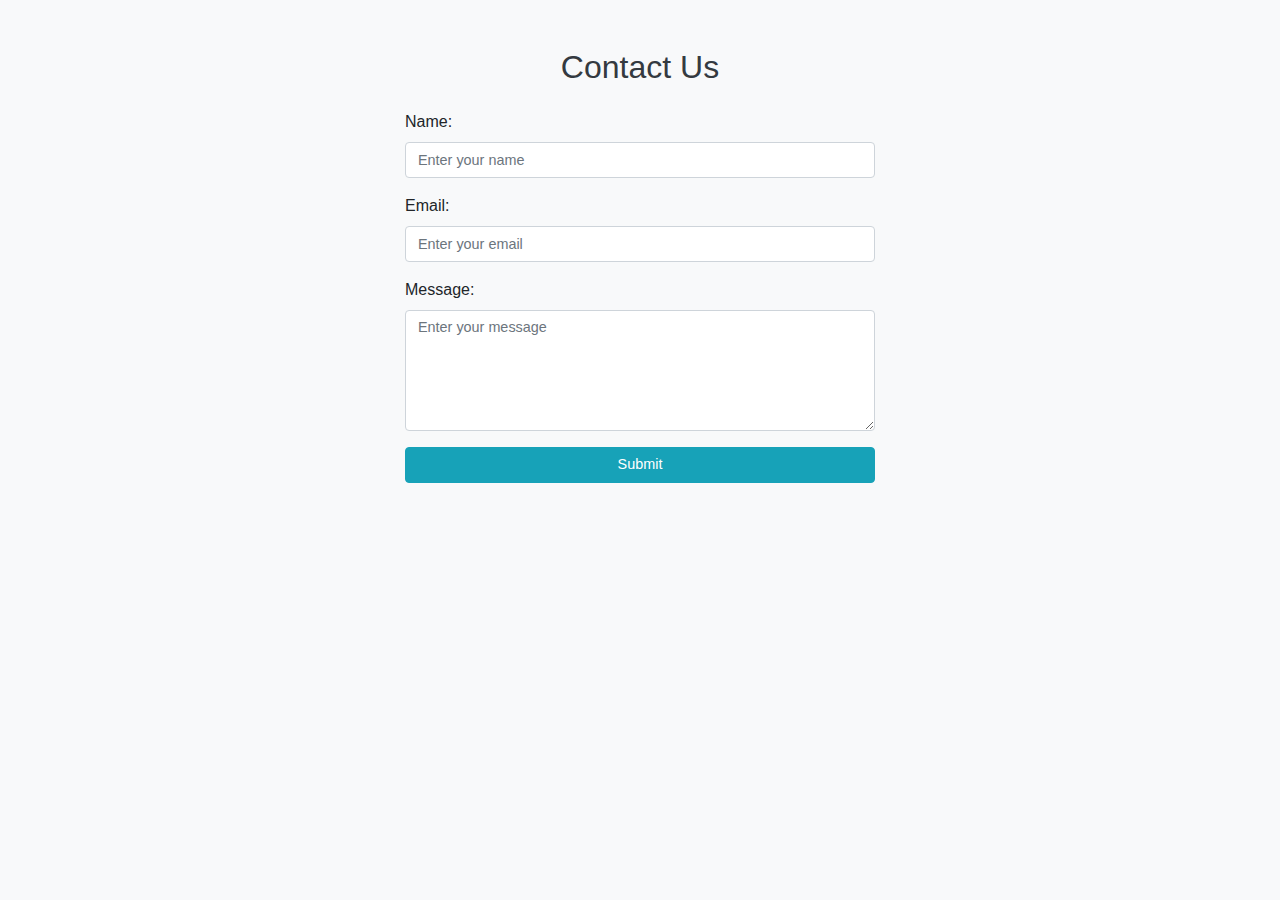
<file: contact.html>
<!DOCTYPE html>
<html lang="en">
<head>
  <meta charset="UTF-8">
  <meta name="viewport" content="width=device-width, initial-scale=1.0">
  <title>Contact Us - Food Website</title>
  <link href="https://maxcdn.bootstrapcdn.com/bootstrap/4.5.2/css/bootstrap.min.css" rel="stylesheet">
  <style>
    body {
      background-color: #f8f9fa;
    }
    
    .container {
      max-width: 500px;
    }
    
    h2 {
      color: #343a40;
    }
    
    .form-control {
      height: calc(1.5em + 0.75rem + 2px);
      padding: 0.375rem 0.75rem;
      font-size: 0.9rem;
    }
    
    .btn-primary {
      background-color: #17a2b8;
      border-color: #17a2b8;
      padding: 0.375rem 0.75rem;
      font-size: 0.9rem;
    }
    
    .btn-primary:hover {
      background-color: #138496;
      border-color: #117a8b;
    }
  </style>
</head>
<body>
  <div class="container mt-5">
    <h2 class="text-center mb-4">Contact Us</h2>
    <form id="contactForm">
      <div class="form-group">
        <label for="name">Name:</label>
        <input type="text" class="form-control" id="name" placeholder="Enter your name" required>
      </div>
      <div class="form-group">
        <label for="email">Email:</label>
        <input type="email" class="form-control" id="email" placeholder="Enter your email" required>
      </div>
      <div class="form-group">
        <label for="message">Message:</label>
        <textarea class="form-control" id="message" rows="5" placeholder="Enter your message" required></textarea>
      </div>
      <button type="submit" class="btn btn-primary btn-block">Submit</button>
    </form>
    <div id="successMessage" class="mt-3 text-success" style="display:none;">
      Thank you! Your message has been sent successfully.
    </div>
    <div id="errorMessage" class="mt-3 text-danger" style="display:none;">
      Oops! Something went wrong. Please try again.
    </div>
  </div>

  <script src="https://code.jquery.com/jquery-3.5.1.slim.min.js"></script>
  <script src="https://cdn.jsdelivr.net/npm/@popperjs/core@2.9.2/dist/umd/popper.min.js"></script>
  <script src="https://maxcdn.bootstrapcdn.com/bootstrap/4.5.2/js/bootstrap.min.js"></script>
  
  <script>
    if (typeof(Storage) !== "undefined") {
      const storedName = localStorage.getItem('storedName');
      const storedEmail = localStorage.getItem('storedEmail');
      const storedMessage = localStorage.getItem('storedMessage');
    
      if (storedName && storedEmail && storedMessage) {
        document.getElementById('name').value = storedName;
        document.getElementById('email').value = storedEmail;
        document.getElementById('message').value = storedMessage;
      }
    
      document.getElementById('contactForm').addEventListener('submit', function(event) {
        event.preventDefault();
    
        // Clear previous messages
        document.getElementById('successMessage').style.display = 'none';
        document.getElementById('errorMessage').style.display = 'none';
    
        // Get form values
        const name = document.getElementById('name').value.trim();
        const email = document.getElementById('email').value.trim();
        const message = document.getElementById('message').value.trim();
    
        if (name && email && message) {
          // Store form data in localStorage
          localStorage.setItem('storedName', name);
          localStorage.setItem('storedEmail', email);
          localStorage.setItem('storedMessage', message);
    
          // Simulate successful form submission
          document.getElementById('successMessage').style.display = 'block';
          document.getElementById('contactForm').reset();
        } else {
          // Show error message
          document.getElementById('errorMessage').style.display = 'block';
        }
      });
    } else {
      // Browser does not support localStorage
      console.log('LocalStorage is not supported in this browser.');
    }
  </script>
</body>
</html>
</file>
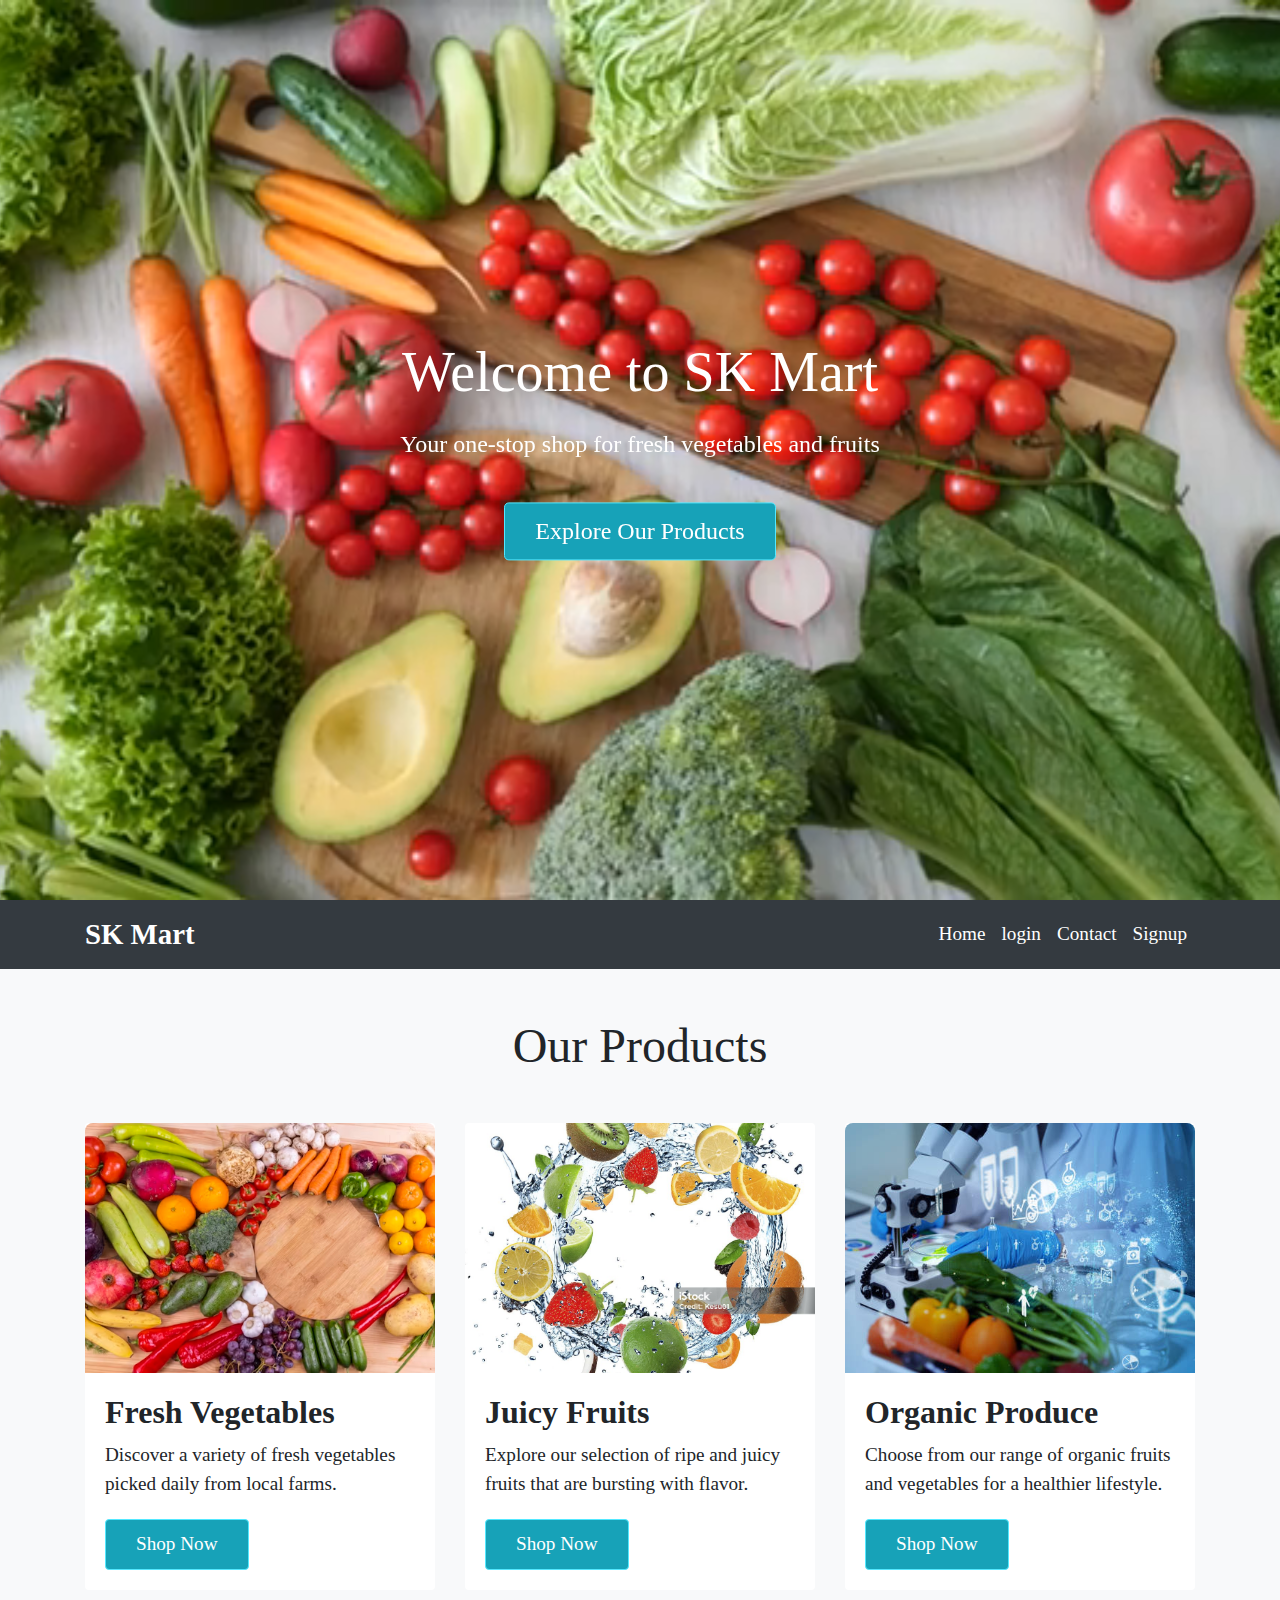
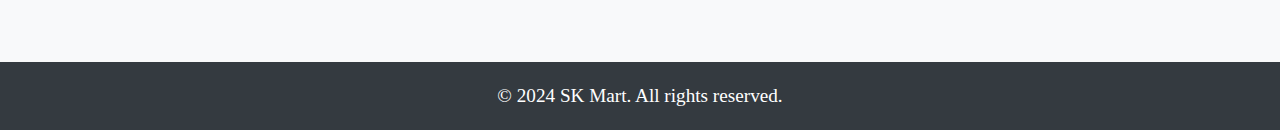
<file: home.html>
<!DOCTYPE html>
<html lang="en">
<head>
  <meta charset="UTF-8">
  <meta name="viewport" content="width=device-width, initial-scale=1.0">
  <title> Vegetable & Fruit Store</title>
  <link href="https://maxcdn.bootstrapcdn.com/bootstrap/4.5.2/css/bootstrap.min.css" rel="stylesheet">
  <style>
    body {
      font-family: 'Times New Roman', Times, serif;
      margin: 0;
      padding: 0;
      scroll-behavior: smooth;
    }
    
    
    #video-background {
      position: relative;
      height: 100vh; 
      overflow: hidden;
    }
    
    #bg-video {
      position: absolute;
      top: 50%;
      left: 50%;
      min-width: 100%;
      min-height: 100%;
      width: auto;
      height: auto;
      transform: translate(-50%, -50%);
      z-index: -1;
    }
    
    .video-content {
      position: absolute;
      top: 50%;
      left: 50%;
      transform: translate(-50%, -50%);
      color: white; /* Text color white */
      text-align: center;
    }
    
    .video-content h1 {
      font-size: 3.5rem;
      margin-bottom: 20px;
      color: #ffffff; /* White color */
    }
    
    .video-content p {
      font-size: 1.5rem;
      margin-bottom: 40px;
      color: #ffffff; /* White color */
    }
    
    .video-content .btn-primary {
      font-size: 1.5rem;
    }
    
    /* Navigation Styles */
    .navbar {
      background-color: #ff4c4c;
      
    }
   
    
    .navbar-brand {
      font-size: 1.8rem;
      font-weight: bold;
    }
    
    .navbar-nav .nav-link {
      font-size: 1.2rem;
      padding: 10px 20px;
    }
    
    .navbar-nav .nav-link:hover {
      background-color: #3d3d3d; /* Darker color on hover */
    }
    
    /* Products Section Styles */
    #products {
      padding: 80px 0;
    }
    
    #products h2 {
      font-size: 3rem;
      margin-bottom: 40px;
    }
    
    .card {
      border: none;
      transition: transform 0.3s ease;
    }
    
    .card:hover {
      transform: translateY(-10px);
    }
    
    .card img {
      border-top-left-radius: 8px;
      border-top-right-radius: 8px;
      height: 250px; 
      object-fit: cover; 
    }
    
    .card-body {
      text-align: left;
    }
    
    .card-title {
      font-size: 2rem;
      font-weight: bold;
      margin-bottom: 10px;
    }
    
    .card-text {
      font-size: 1.2rem;
      margin-bottom: 20px;
    }
    
    .btn-primary {
      background-color: #17a2b8;
      border-color: #53e8ff;
      font-size: 1.2rem;
      padding: 10px 30px;
    }
    
    .btn-primary:hover {
      background-color: #508992;
      border-color: #6ad1e0;
    }
    
    footer {
      background-color: #158aff;
      color: white;
      text-align: center;
      padding: 20px 0;
      position: relative;
      bottom: 0;
      width: 100%;
    }
    
    footer p {
      font-size: 1.2rem;
      margin: 0;
    }
    
    /* Responsive Styles */
    @media (max-width: 768px) {
      .video-content h1 {
        font-size: 2.5rem;
      }
    
      .video-content p {
        font-size: 1.2rem;
      }
    
      .video-content .btn-primary {
        font-size: 1rem;
        padding: 8px 20px;
      }
    
      #products .card {
        margin-bottom: 30px;
      }
      
      .card img {
        height: 200px; 
      }
    }
    
    @media (max-width: 576px) {
      .video-content h1 {
        font-size: 2rem;
      }
    
      .video-content p {
        font-size: 1rem;
      }
    
      .video-content .btn-primary {
        font-size: 0.9rem;
        padding: 6px 16px;
      }
      
      .card img {
        height: 150px; 
      }
    }
  </style>
</head>
<body>
 
  <section id="video-background">
    <video autoplay muted loop id="bg-video">
      <source src="homepage video.mp4" type="video/mp4">
      Your browser does not support the video tag.
    </video>
    
    <div class="container text-center video-content">
      <h1>Welcome to SK Mart</h1>
      <p>Your one-stop shop for fresh vegetables and fruits</p>
      <a href="products.html" class="btn btn-primary btn-lg">Explore Our Products</a>
    </div>
  </section>

  
  <nav class="navbar navbar-expand-lg navbar-dark bg-dark">
    <div class="container">
      <a class="navbar-brand" href="#">SK Mart</a>
      <button class="navbar-toggler" type="button" data-toggle="collapse" data-target="#navbarNav" aria-controls="navbarNav" aria-expanded="false" aria-label="Toggle navigation">
        <span class="navbar-toggler-icon"></span>
      </button>
      <div class="collapse navbar-collapse" id="navbarNav">
        <ul class="navbar-nav ml-auto">
          <li class="nav-item active">
            <a class="nav-link" href="#">Home</a>
            
          </li>
          <li class="nav-item active">
            
            <a class="nav-link" href="login.html">login</a>
          </li>
          <li class="nav-item active">
            
            <a class="nav-link" href="contact.html">Contact</a>
          </li>
          <li class="nav-item active">
            
            <a class="nav-link" href="index.html">Signup</a>
          </li>
        </ul>
      </div>
    </div>
  </nav>

  
  <section id="products" class="bg-light py-5">
    <div class="container">
      <h2 class="text-center mb-5">Our Products</h2>
      <div class="row">
        <div class="col-md-4 mb-4">
          <div class="card">
            <img src="freshvegetable" class="card-img-top" alt="Product 1">
            <div class="card-body">
              <h5 class="card-title">Fresh Vegetables</h5>
              <p class="card-text">Discover a variety of fresh vegetables picked daily from local farms.</p>
              <a href="shop1.html" class="btn btn-primary">Shop Now</a>
            </div>
          </div>
        </div>
        <div class="col-md-4 mb-4">
          <div class="card">
            <img src="juicy fruit.jpg" class="card-img-top" alt="Product 2">
            <div class="card-body">
              <h5 class="card-title">Juicy Fruits</h5>
              <p class="card-text">Explore our selection of ripe and juicy fruits that are bursting with flavor.</p>
              <a href="shop2.html" class="btn btn-primary">Shop Now</a>
            </div>
          </div>
        </div>
        <div class="col-md-4 mb-4">
          <div class="card">
            <img src="procedure.jpg" class="card-img-top" alt="Product 3">
            <div class="card-body">
              <h5 class="card-title">Organic Produce</h5>
              <p class="card-text">Choose from our range of organic fruits and vegetables for a healthier lifestyle.</p>
              <a href="shop3.html" class="btn btn-primary">Shop Now</a>
            </div>
          </div>
        </div>
      </div>
    </div>
  </section>

 
  <footer class="bg-dark text-white text-center">
    <p>&copy; 2024 SK Mart. All rights reserved.</p>
  </footer>

  <!-- Scripts -->
  <script src="https://code.jquery.com/jquery-3.5.1.slim.min.js"></script>
  <script src="https://cdn.jsdelivr.net/npm/@popperjs/core@2.9.2/dist/umd/popper.min.js"></script>
  <script src="https://maxcdn.bootstrapcdn.com/bootstrap/4.5.2/js/bootstrap.min.js"></script>

 
  <script>
   
    document.getElementById('bg-video').play();
  </script>
</body>
</html>
</file>
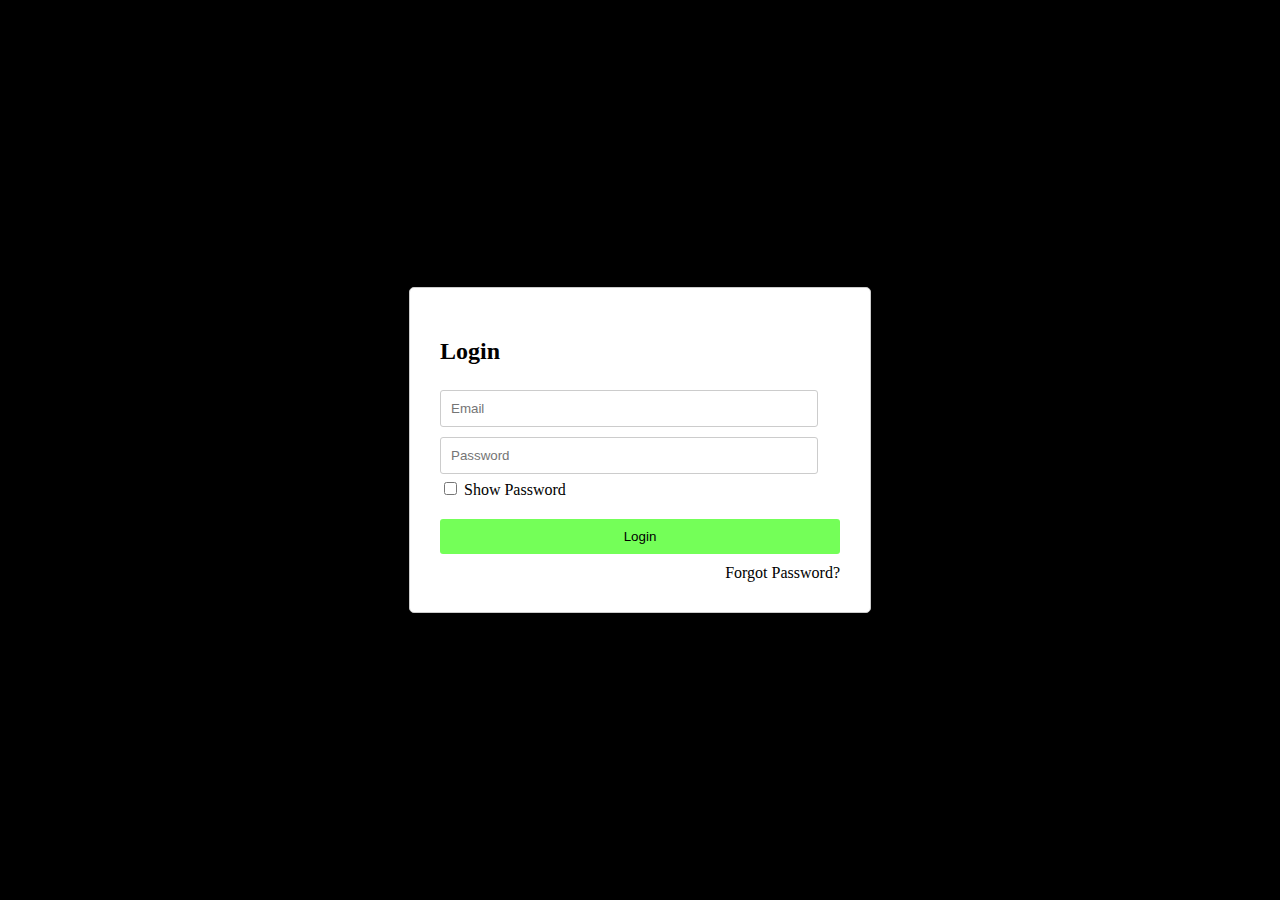
<file: login.html>
<!DOCTYPE html>
<html lang="en">
<head>
    <meta charset="UTF-8">

    <meta name="viewport" content="width=device-width, initial-scale=1.0">
    <link rel="icon" type="image/jpeg" href="tablogo.jpeg">
    <title>Login Form</title>
    <style>
        
        body {
            background-color: #000;
            display: flex;
            justify-content: center;
            align-items: center;
            height: 100vh;
            margin: 0;
            padding: 0;
            color: #fff; /* Added text color */
        }

        .form {
            max-width: 400px;
            width: 100%;
            padding: 30px;
            border: 1px solid #ccc;
            border-radius: 5px;
            background-color: #fff;
            color: #000; /* Added text color */
        }

        /* Style Inputs */
        input[type="text"],
        input[type="email"],
        input[type="password"] {
            width: calc(100% - 22px);
            padding: 10px;
            margin: 5px 0;
            border: 1px solid #ccc;
            border-radius: 3px;
            box-sizing: border-box;
        }

        /* Style Error Messages */
        .error-message {
            color: #f70000;
            margin-bottom: 10px;
        }

        /* Style Submit Button */
        input[type="submit"] {
            width: 100%;
            padding: 10px;
            margin-top: 10px;
            border: none;
            border-radius: 3px;
            background-color: #74ff58;
            color: #000;
            cursor: pointer;
        }

        /* Style Forgot Password Link */
        a {
            display: block;
            text-align: right;
            margin-top: 10px;
            text-decoration: none;
            color: #000; /* Changed link color */
        }

        a:hover {
            color: #74ff58; /* Changed link hover color */
        }
    </style>
</head>
<body>
    <!-- Login Form -->
    <div class="form">
        <h2>Login</h2>
        <form name="login" id="login-form" action="login.php" method="post" onsubmit="return validateLoginForm()">
            <input type="email" name="email" id="login-email" placeholder="Email" required>
            <input type="password" name="password" id="login-password" placeholder="Password" required>
           
            <input type="checkbox" id="show-password-checkbox" onchange="togglePasswordVisibility()">
            <label for="show-password-checkbox">Show Password</label>
            <div class="error-message" id="login-error"></div>
            <input type="submit" value="Login">
        </form>
        
        <a href="forgotpass.html">Forgot Password?</a>
    </div>

    <script>
        function validateLoginForm() {
            var email = document.getElementById('login-email').value;
            var password = document.getElementById('login-password').value;
            var error = document.getElementById('login-error');

            // Simple email validation
            var emailRegex = /^[^\s@]+@[^\s@]+\.[^\s@]+$/;
            if (!emailRegex.test(email)) {
                error.textContent = "Please enter a valid email address";
                return false;
            }

            // Simple password length validation
            if (password.length < 8) {
                error.textContent = "Password must be at least 8 characters long";
                return false;
            }

            // If all validations pass, return true
            return true;
        }

        function togglePasswordVisibility() {
            var passwordInput = document.getElementById('login-password');
            passwordInput.type = document.getElementById('show-password-checkbox').checked ? "text" : "password";
        }
    </script>
</body>
</html>
</file>
